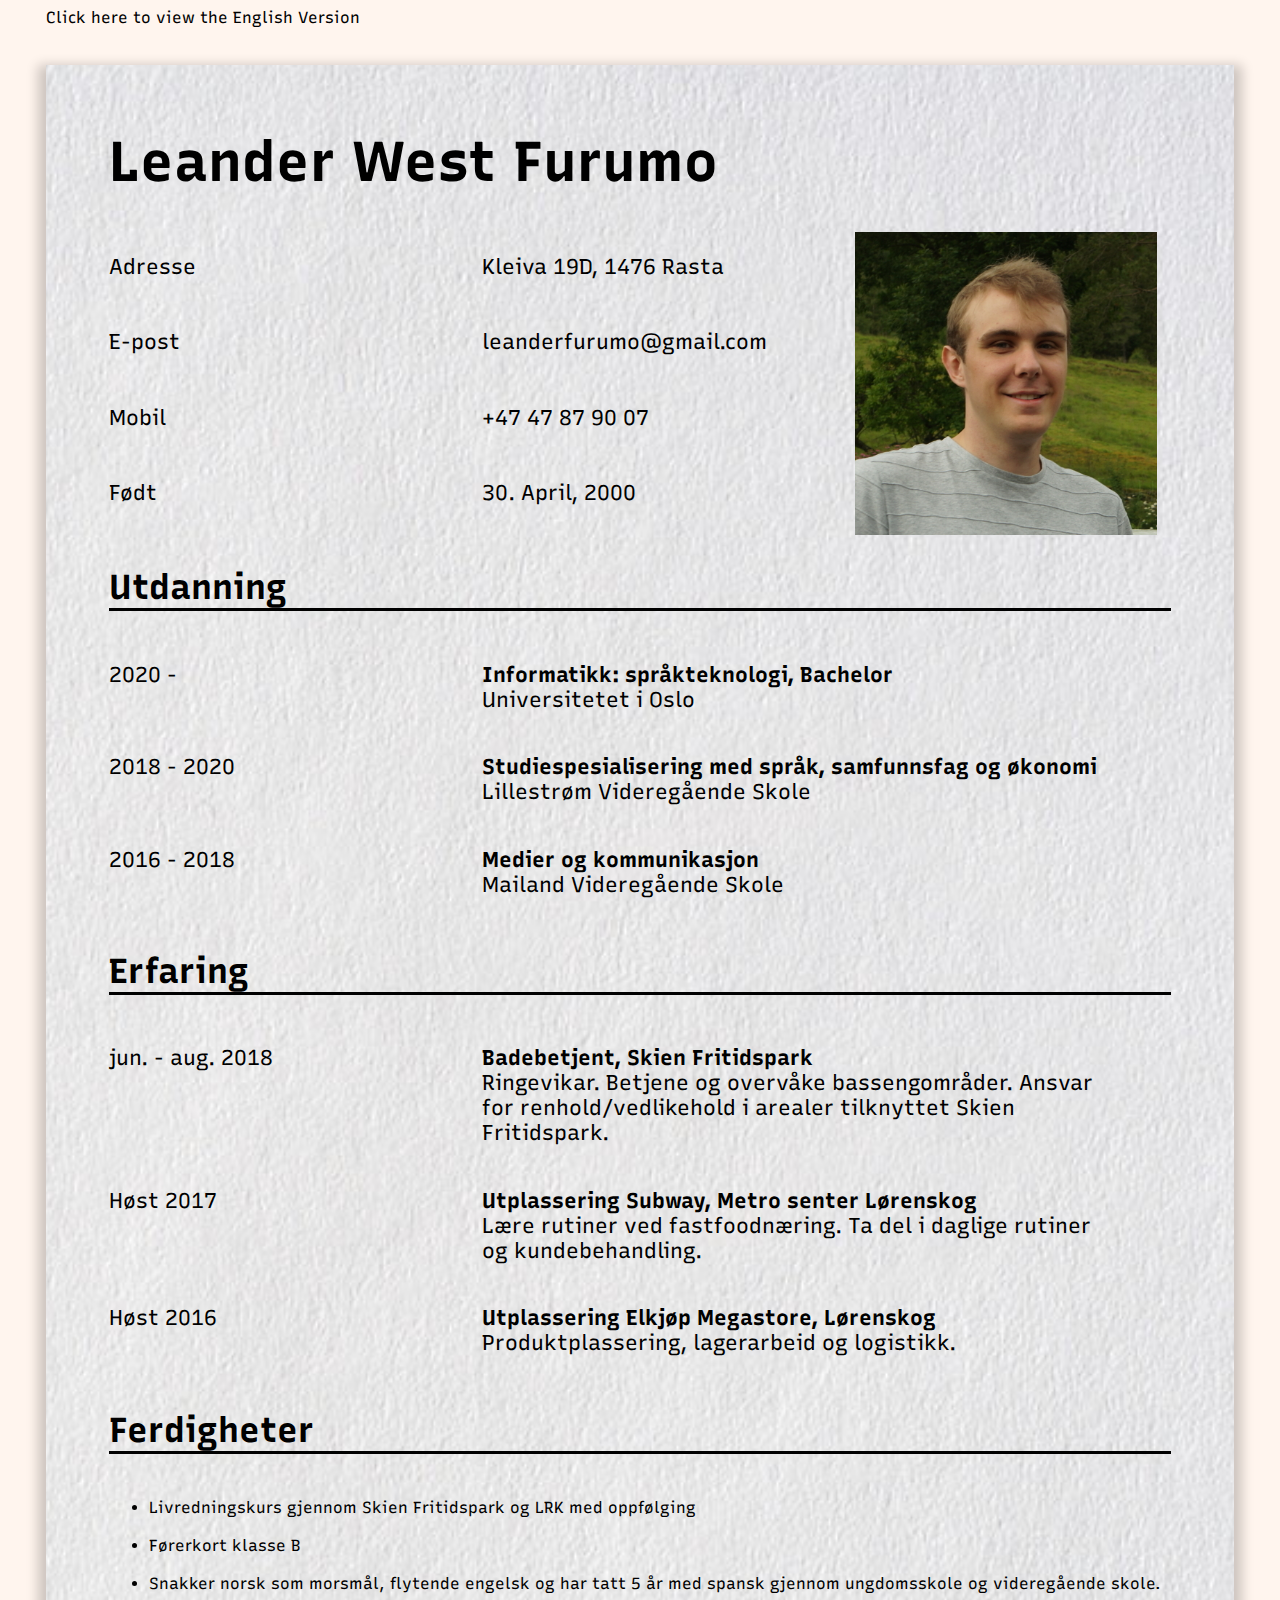
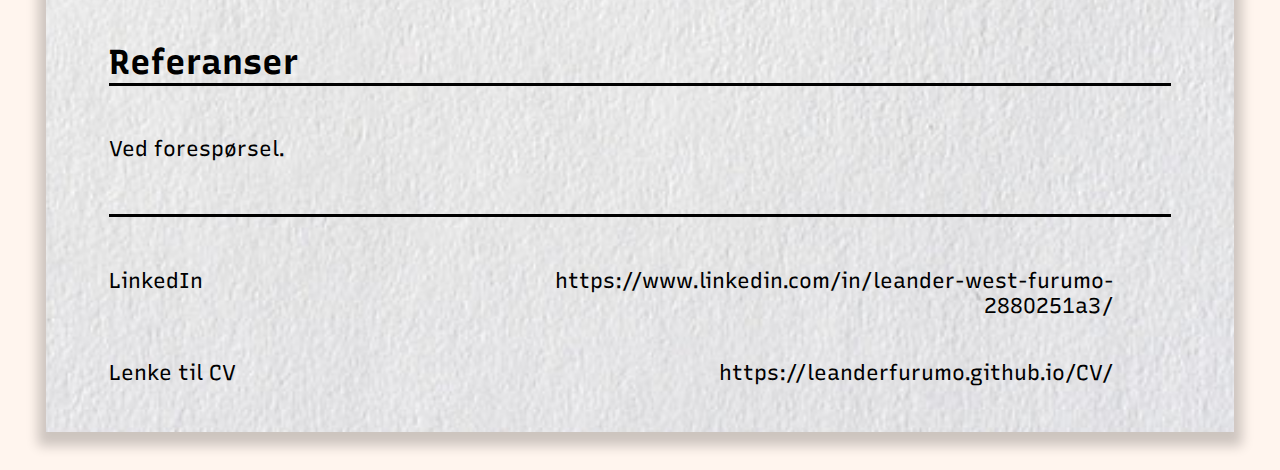
<file: index.html>
<!doctype html>
<html lang="no">
    <head>
        <meta charset="utf-8">
        <meta name="viewport" content="width=device-width, initial-scale=1.0"/>
        <meta name="language" content="no"/>

        <meta name="title" content="CV - Leander West Furumo"/>
        <meta name="description" content="CV - Leander West Furumo">
        <meta name="author" content="Leander West Furumo">

        <meta property="og:site_name" content="Leander West Furumo"/>
        <meta property="og:title" content="CV"/>
        <meta property="og:description" content="CV - Leander West Furumo"/>
        <meta property="article:author" content="Leander West Furumo"/>
        <meta property="og:image" content="assets/me.jpg"/>
        <meta property="og:image:alt" content="Portrettbilde"/>
        <meta property="og:locale" content="no"/>

        <meta name="twitter:title" content="CV"/>
        <meta name="twitter:description" content="CV - Leander West Furumo"/>
        <meta name="twitter:image" content="assets/me.jpg"/>
        <meta name="twitter:image:alt" content="Portrettbilde"/>
        <meta name="twitter:card" content="summary"/>
        <meta name="twitter:dnt" content="on"/>

        <meta name="theme-color" content="#E67E22"/>

        <link rel="stylesheet" href="css/style.css">
        <link rel="stylesheet" href="https://fonts.googleapis.com/css2?family=Recursive:wght@400;700&display=swap">
        <link rel="shortcut icon" href="assets/favicon.ico" type="image/x-icon">
        <link rel="icon" href="assets/favicon.ico" type="image/x-icon">

        <title>CV - Leander West Furumo</title>
    </head>

    <body>
        <a href="en" id="language-link">Click here to view the English Version</a>

        <main>
            <section id="with-photo">
                <h1 class="full-item" id="name">Leander West Furumo</h1>

                <img src="assets/me.jpg" alt="Portrettbilde" id="portrait">

                <p class="left-item">Adresse</p>
                <p class="middle-item">
                    <a href="https://goo.gl/maps/2x8z5sLzijynuTYu7">Kleiva 19D, 1476 Rasta</a>
                </p>

                <p class="left-item">E-post</p>
                <p class="middle-item">
                    <a href="mailto:leanderfurumo@gmail.com">leanderfurumo@gmail.com</a>
                </p>


                <p class="left-item">Mobil</p>
                <p class="middle-item">
                    <a href="tel:+47879007">+47 47 87 90 07</a>
                </p>

                <p class="left-item">Født</p>
                <p class="middle-item">30. April, 2000</p>
            </section>

            <section>
                <h2 class="full-item">Utdanning</h2>

                    <p class="left-item">2020 - </p>
                    <p class="middle-item">
                        <a href="https://www.uio.no/studier/program/informatikk-sprakteknologi/"><b>Informatikk: språkteknologi, Bachelor</b></a>
                        <br><a href="https://www.uio.no/">Universitetet i Oslo</a>
                    </p>
                    
                    <p class="left-item">2018 - 2020</p>
                    <p class="middle-item">
                        <a href="https://www.vilbli.no/nb/nb/no/fag-og-timefordeling-studiespesialisering/program/v.st/v.stusp1----_v.stssa2----_v.stssa3----/p2"><b>Studiespesialisering med språk, samfunnsfag og økonomi</b></a>
                        <br><a href="https://lillestrom.vgs.no/">Lillestrøm Videregående Skole</a>
                    </p>
                    
                    <p class="left-item">2016 - 2018</p>
                    <p class="middle-item">
                        <a href="https://www.vilbli.no/nb/nb/no/om-medier-og-kommunikasjon/program/v.me"><b>Medier og kommunikasjon</b></a>
                        <br><a href="https://www.mailand.vgs.no/">Mailand Videregående Skole</a>
                    </p>
            </section>

            <section>
                <h2 class="full-item">Erfaring</h2>

                    <p class="left-item">jun. - aug. 2018<br></p>
                    <p class="middle-item">
                        <a href="https://www.skienfritidspark.no/om-oss/aktuelt/gamle-nyheter/badebetjent"><b>Badebetjent, Skien Fritidspark</b></a>
                        <br>Ringevikar. Betjene og overvåke bassengområder. Ansvar for renhold/vedlikehold i arealer tilknyttet Skien Fritidspark.
                    </p>

                    <p class="left-item">Høst 2017<br></p>
                    <p class="middle-item">
                        <a href="https://metro.steenstrom.no/butikker-restauranter/subway"><b>Utplassering Subway, Metro senter Lørenskog</b></a>
                        <br>Lære rutiner ved fastfoodnæring. Ta del i daglige rutiner og kundebehandling.
                    </p>

                    <p class="left-item">Høst 2016<br></p>
                    <p class="middle-item">
                        <a href="https://www.elkjop.no/stores/akershus/lorenskog/megastore-lorenskog"><b>Utplassering Elkjøp Megastore, Lørenskog</b></a>
                        <br>Produktplassering, lagerarbeid og logistikk.
                    </p>
            </section>

            <section>
                <h2 class="full-item">Ferdigheter</h2>

                <ul class="full-item">
                    <li>Livredningskurs gjennom Skien Fritidspark og LRK med oppfølging</li><br>
                    <li>Førerkort klasse B</li><br>
                    <li>Snakker norsk som morsmål, flytende engelsk og har tatt 5 år med spansk gjennom ungdomsskole og videregående skole.</li>
                </ul>
            </section>
            
            <section>
                <h2 class="full-item">Referanser</h2>

                <p class="full-item">Ved forespørsel.</p>
            </section>
            
            <footer>
                <h2 class="full-item"></h2>

                <p class="left-item">LinkedIn</p>
                <p class="middle-item footer-link"><a href="https://www.linkedin.com/in/leander-west-furumo-2880251a3/">https://www.linkedin.com/in/leander-west-furumo-2880251a3/</a></p>

                <p class="left-item">Lenke til CV</p>
                <p class="middle-item footer-link"><a href="https://leanderfurumo.github.io/CV/">https://leanderfurumo.github.io/CV/</a></p>
            </footer>
        </main>
    </body>
</html>
</file>
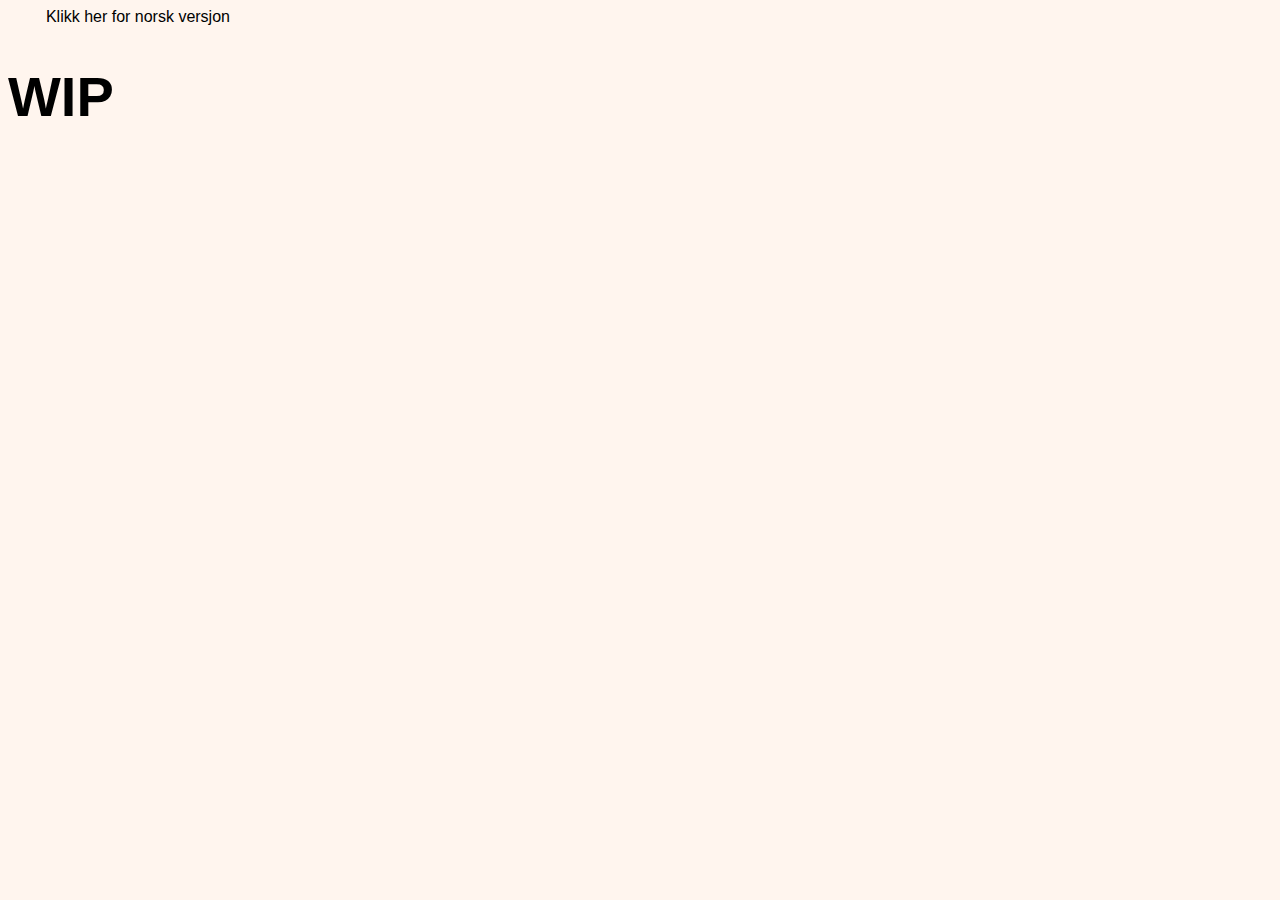
<file: en/index.html>
<!doctype html>
<html lang="en">
    <head>
        <meta charset="utf-8">
        <meta name="viewport" content="width=device-width, initial-scale=1.0"/>

        <title>Leander West Furumo</title>
        <meta name="description" content="CV - Leander West Furumo">
        <meta name="author" content="Leander West Furumo">

        <link rel="stylesheet" href="../css/style.css">
    </head>

    <body>
        <a href="../" id="language-link">Klikk her for norsk versjon</a>

        <h1>WIP</h1>
    </body>
</html>
</file>
<file: css/style.css>
:root {
    --main-padding-sides: 5%;
    --main-padding-non-sides: 2%;
    --main-margin: 3%;
    --box-shadow: 0 2mm 3mm 2mm rgba(0, 0, 0, 0.2);
}
body {
    background-color: seashell;
    font-family: "Recursive", sans-serif;
    max-width: 2000px;
}
main {
    background-image: url("../assets/paper.jpg");
    background-position: center;
    background-size: cover;
    margin: var(--main-margin);
    padding-top: var(--main-padding-non-sides);
    padding-bottom: var(--main-padding-non-sides);
    padding-left: var(--main-padding-sides);
    padding-right: var(--main-padding-sides);
    box-shadow: var(--box-shadow)
}
p {
    font-size: 16pt;
}
h1 {
    font-size: 42pt;
}
h2 {
    font-size: 26pt;
    margin-top: 3%;
    border-bottom: 1mm solid black;
}
a:link, a:visited {
    text-decoration: none;
    color: black;
}
a:hover {
    color: gray;
    text-decoration: underline;
}
#language-link {
    margin-left: var(--main-margin);
}
section, footer {
    display: grid;
    grid-template-columns: 1fr 2fr;
    column-gap: 15mm;
}
#with-photo {
    grid-template-columns: 1fr 1fr 1fr;
}
#name {
    grid-column: 1 / span 3;
}
#portrait {
    grid-column: 3;
    grid-row: 2 / 6;
    width: 100%;
    max-width: 80mm;
}
.footer-link {
    text-align: right;
}
.full-item {
    grid-column: 1 / span 3;
}
.left-item {
    grid-column: 1 / span 1;
}
.middle-item {
    grid-column: 2 / span 1;
}

@media only screen and (max-width: 768px) {
    :root {
        --main-margin: 0;
        --box-shadow: none;
    }
    h1 {
        text-align: center;
    }
    section, footer, #with-photo {
        grid-template-columns: 1fr 1fr;
        column-gap: 7mm;
    }
    #with-photo {
        row-gap: 5mm;
    }
    #name {
        grid-column: 1 / span 2;
        margin: auto;
    }
    #portrait {
        grid-column: 1 / span 2;
        grid-row: 2 / span 1;
        max-height: 80mm;
        margin: auto;
    }
    .full-item {
        grid-column: 1 / span 2;
    }
}

@media only screen and (max-width: 450px) {
    h1 {
        font-size: 26pt;
    }
    h2 {
        font-size: 16pt;
    }
    p {
        font-size: 10pt;
    }
}

@media print {
    :root {
        --main-margin: 0;
        --box-shadow: none;
    }
    #language-link {
        display: none;
    }
    #portrait {
        width: 55mm;
        margin: auto;
    }
    header, section, footer {
        page-break-inside: avoid;
    }
}
</file>
